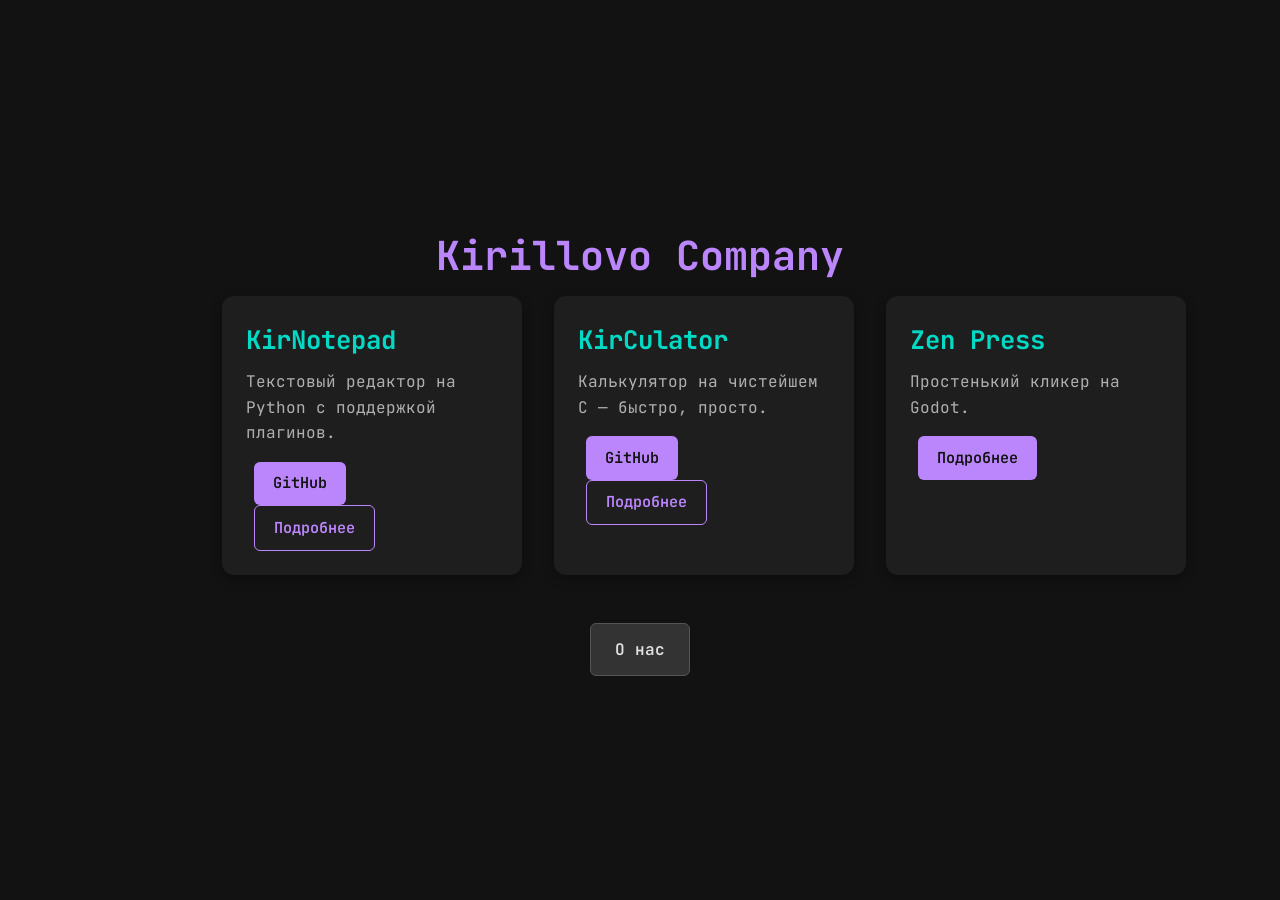
<file: index.html>
<!DOCTYPE html>
<html lang="ru">
<head>
    <meta charset="utf-8">
    <meta name="viewport" content="width=device-width, initial-scale=1.0">
    <title>Kirillovo Company Сайт</title>
    <link rel="stylesheet" href="styles.css">
    <link href="https://fonts.googleapis.com/css2?family=JetBrains+Mono:wght@400;600&display=swap" rel="stylesheet">
</head>
<body>
<div class="container">
    <header>
        <h1>Kirillovo Company</h1>
    </header>

    <main>
        <div class="projects">
            <!-- KirNotepad -->
            <div class="project-card">
                <h2>KirNotepad</h2>
                <p>Текстовый редактор на Python с поддержкой плагинов.</p>
                <a href="https://github.com/Kirillovo-Company/KirNotepad" target="_blank" class="btn">GitHub</a>
                <a href="kirnotepad/index.html" class="btn secondary">Подробнее</a>
            </div>

            <!-- KirCulator -->
            <div class="project-card">
                <h2>KirCulator</h2>
                <p>Калькулятор на чистейшем C — быстро, просто.</p>
                <a href="https://github.com/mrmerka/KirCulator" target="_blank" class="btn">GitHub</a>
                <a href="kirculator/index.html" class="btn secondary">Подробнее</a>
            </div>
            <div class="project-card">
                <h2>Zen Press</h2>
                <p>Простенький кликер на Godot.</p>
                <a href="zenpress/index.html" target="_blank" class="btn">Подробнее</a>
            </div>
        </div>
    </main>

    <footer>
        <a href="aboutus/index.html" class="btn about-btn">О нас</a>
    </footer>
</div>
</body>
</html>
</file>
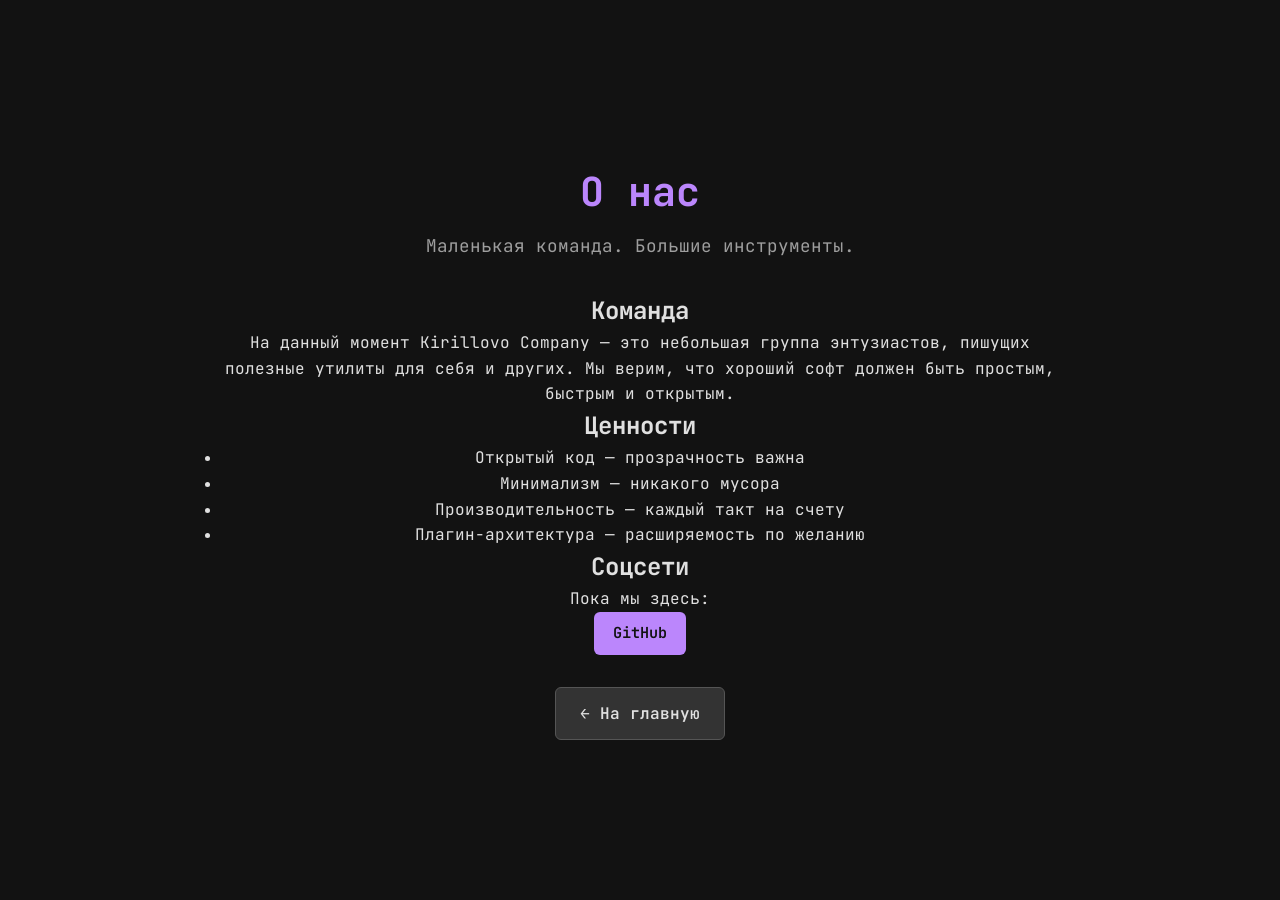
<file: aboutus/index.html>
<!DOCTYPE html>
<html lang="ru">
<head>
    <meta charset="utf-8">
    <meta name="viewport" content="width=device-width, initial-scale=1.0">
    <title>О нас — Kirillovo Company</title>
    <link rel="stylesheet" href="styles.css">
    <link href="https://fonts.googleapis.com/css2?family=JetBrains+Mono:wght@400;600&display=swap" rel="stylesheet">
</head>
<body>
<div class="container">
    <header>
        <h1>О нас</h1>
        <p>Маленькая команда. Большие инструменты.</p>
    </header>

    <main class="about-content">
        <section class="team">
            <h2>Команда</h2>
            <p>На данный момент Kirillovo Company — это небольшая группа энтузиастов, пишущих полезные утилиты для себя и других. Мы верим, что хороший софт должен быть простым, быстрым и открытым.</p>
        </section>

        <section class="values">
            <h2>Ценности</h2>
            <ul>
                <li>Открытый код — прозрачность важна</li>
                <li>Минимализм — никакого мусора</li>
                <li>Производительность — каждый такт на счету</li>
                <li>Плагин-архитектура — расширяемость по желанию</li>
            </ul>
        </section>

        <section class="social">
            <h2>Соцсети</h2>
            <p>Пока мы здесь:</p>
            <div class="links">
                <a href="https://github.com/Kirillovo-Company" target="_blank" class="btn">GitHub</a>
            </div>
        </section>
    </main>

    <footer>
        <a href="https://kirillovo-company.github.io/" class="btn about-btn">← На главную</a>
    </footer>
</div>
</body>
</html>
</file>
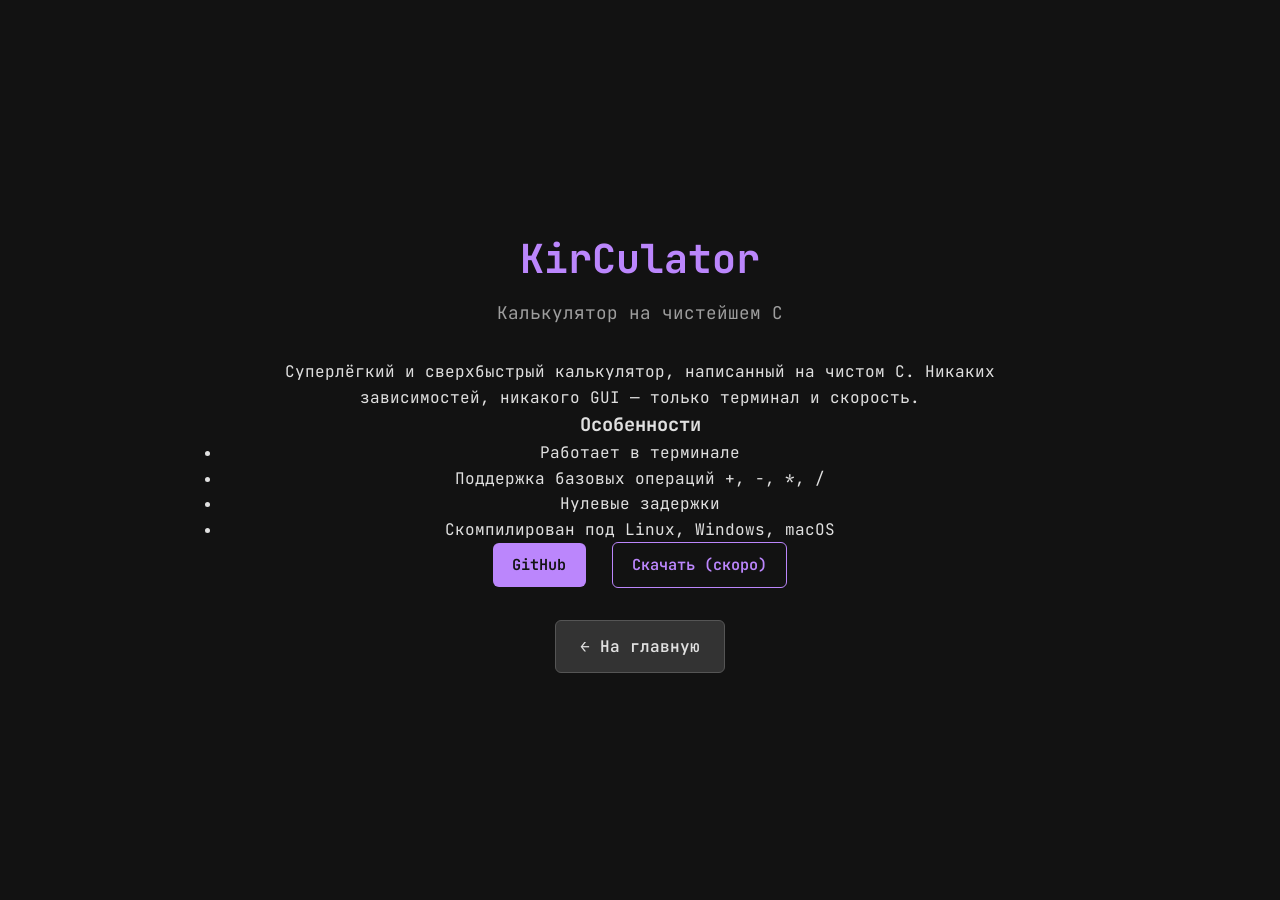
<file: kirculator/index.html>
<!DOCTYPE html>
<html lang="ru">
<head>
    <meta charset="utf-8">
    <meta name="viewport" content="width=device-width, initial-scale=1.0">
    <title>KirCulator — Kirillovo Company</title>
    <link rel="stylesheet" href="styles.css">
    <link href="https://fonts.googleapis.com/css2?family=JetBrains+Mono:wght@400;600&display=swap" rel="stylesheet">
</head>
<body>
    <div class="container">
        <header>
            <h1>KirCulator</h1>
            <p>Калькулятор на чистейшем C</p>
        </header>

        <main>
            <section class="project-page">
                <p>Суперлёгкий и сверхбыстрый калькулятор, написанный на чистом C. Никаких зависимостей, никакого GUI — только терминал и скорость.</p>

                <h3>Особенности</h3>
                <ul>
                    <li>Работает в терминале</li>
                    <li>Поддержка базовых операций +, -, *, /</li>
                    <li>Нулевые задержки</li>
                    <li>Скомпилирован под Linux, Windows, macOS</li>
                </ul>

                <div class="actions">
                    <a href="https://github.com/mrmerka/KirCulator" target="_blank" class="btn">GitHub</a>
                    <a href="#" class="btn secondary">Скачать (скоро)</a>
                </div>
            </section>
        </main>

        <footer>
            <a href="https://kirillovo-company.github.io/" class="btn about-btn">← На главную</a>
        </footer>
    </div>
</body>
</html>
</file>
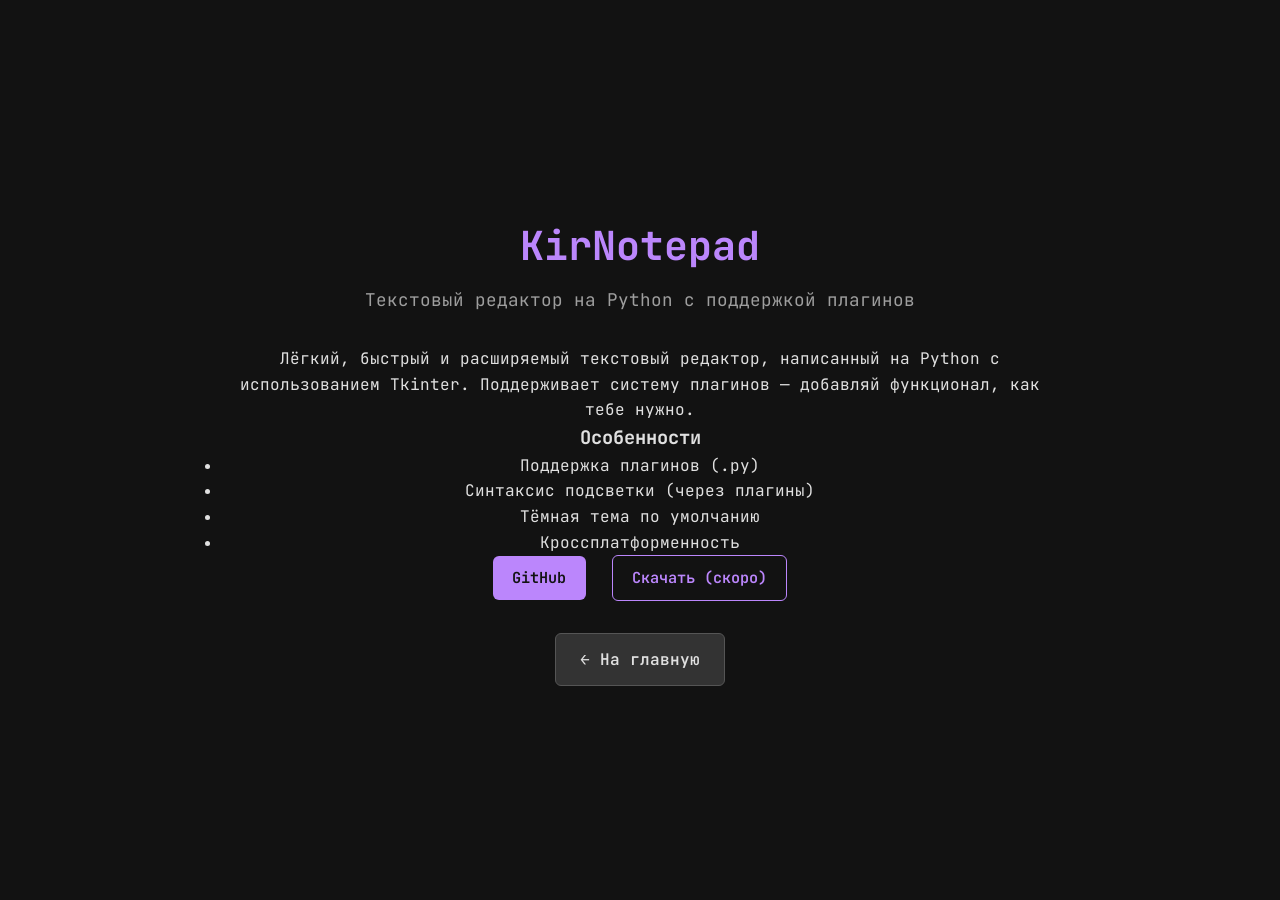
<file: kirnotepad/index.html>
<!DOCTYPE html>
<html lang="ru">
<head>
    <meta charset="utf-8">
    <meta name="viewport" content="width=device-width, initial-scale=1.0">
    <title>KirNotepad — Kirillovo Company</title>
    <link rel="stylesheet" href="styles.css">
    <link href="https://fonts.googleapis.com/css2?family=JetBrains+Mono:wght@400;600&display=swap" rel="stylesheet">
</head>
<body>
    <div class="container">
        <header>
            <h1>KirNotepad</h1>
            <p>Текстовый редактор на Python с поддержкой плагинов</p>
        </header>

        <main>
            <section class="project-page">
                <p>Лёгкий, быстрый и расширяемый текстовый редактор, написанный на Python с использованием Tkinter. Поддерживает систему плагинов — добавляй функционал, как тебе нужно.</p>

                <h3>Особенности</h3>
                <ul>
                    <li>Поддержка плагинов (.py)</li>
                    <li>Синтаксис подсветки (через плагины)</li>
                    <li>Тёмная тема по умолчанию</li>
                    <li>Кроссплатформенность</li>
                </ul>

                <div class="actions">
                    <a href="https://github.com/Kirillovo-Company/KirNotepad" target="_blank" class="btn">GitHub</a>
                    <a href="#" class="btn secondary">Скачать (скоро)</a>
                </div>
            </section>
        </main>

        <footer>
            <a href="https://kirillovo-company.github.io/" class="btn about-btn">← На главную</a>
        </footer>
    </div>
</body>
</html>
</file>
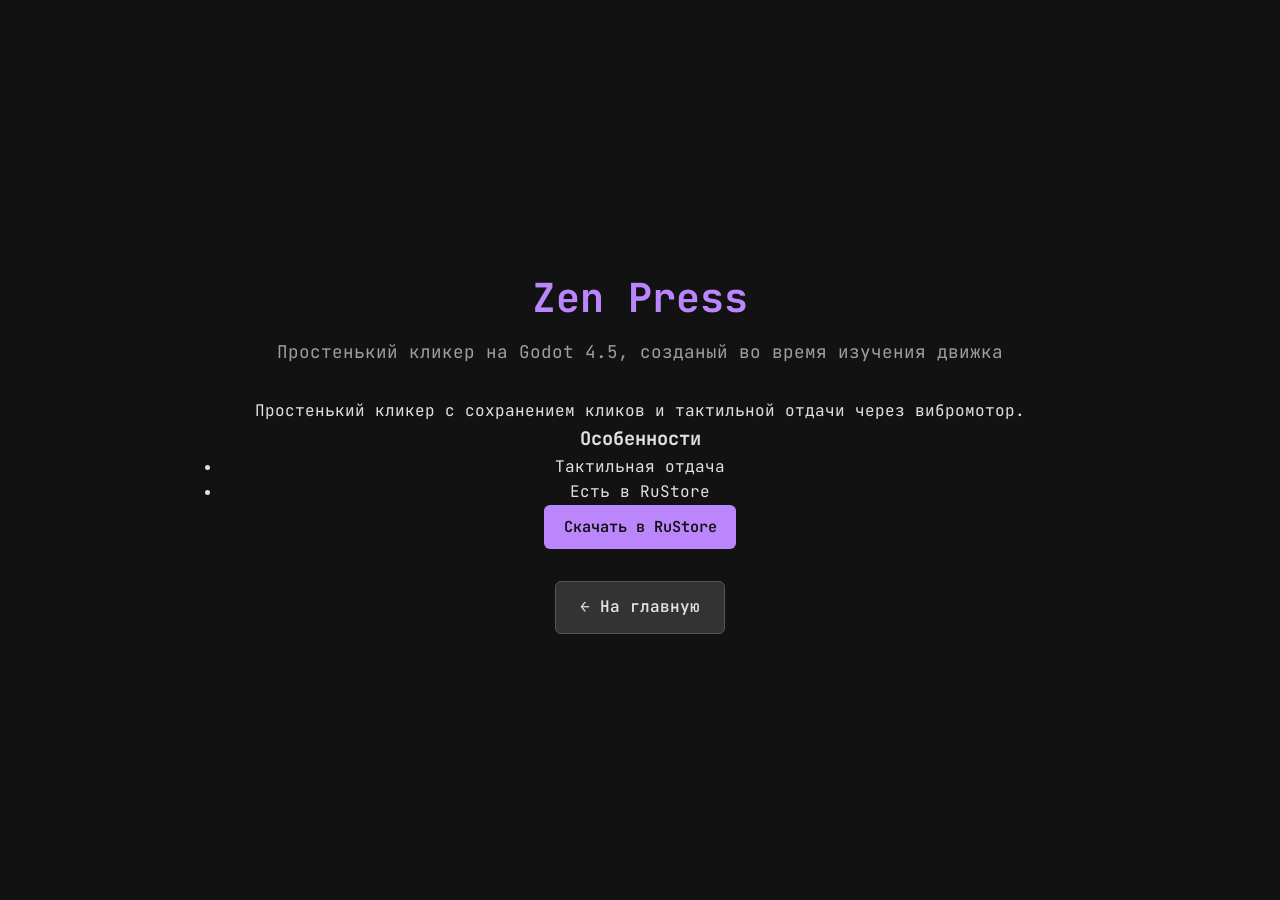
<file: zenpress/index.html>
<!DOCTYPE html>
<html lang="ru">
<head>
    <meta charset="utf-8">
    <meta name="viewport" content="width=device-width, initial-scale=1.0">
    <title>Zen Press — Kirillovo Company</title>
    <link rel="stylesheet" href="styles.css">
    <link href="https://fonts.googleapis.com/css2?family=JetBrains+Mono:wght@400;600&display=swap" rel="stylesheet">
</head>
<body>
    <div class="container">
        <header>
            <h1>Zen Press</h1>
            <p>Простенький кликер на Godot 4.5, созданый во время изучения движка</p>
        </header>

        <main>
            <section class="project-page">
                <p>Простенький кликер с сохранением кликов и тактильной отдачи через вибромотор.</p>

                <h3>Особенности</h3>
                <ul>
                    <li>Тактильная отдача</li>
                    <li>Есть в RuStore</li>
                </ul>

                <div class="actions">
                    <a href="https://www.rustore.ru/catalog/app/com.kirillovocompany.zenpress" target="_blank" class="btn">Скачать в RuStore</a>
                </div>
            </section>
        </main>

        <footer>
            <a href="https://kirillovo-company.github.io/" class="btn about-btn">← На главную</a>
        </footer>
    </div>
</body>
</html>
</file>
<file: styles.css>
/* Обнуление и базовые стили */
* {
    margin: 0;
    padding: 0;
    box-sizing: border-box;
}

body {
    background-color: #121212;
    color: #e0e0e0;
    font-family: 'JetBrains Mono', 'Courier New', monospace;
    line-height: 1.6;
    min-height: 100vh;
    display: flex;
    align-items: center;
    justify-content: center;
}

.container {
    width: 90%;
    max-width: 900px;
    padding: 2rem;
    text-align: center;
}

header h1 {
    font-size: 2.5rem;
    margin-bottom: 0.5rem;
    color: #bb86fc;
}

header p {
    font-size: 1.1rem;
    color: #9e9e9e;
    margin-bottom: 2rem;
}

/* Проекты */
.projects {
    display: flex;
    flex-direction: column;
    gap: 2rem;
    margin-bottom: 3rem;
}

.project-card {
    background-color: #1e1e1e;
    padding: 1.5rem;
    border-radius: 12px;
    box-shadow: 0 4px 12px rgba(0, 0, 0, 0.3);
    text-align: left;
    transition: transform 0.2s ease;
}

.project-card:hover {
    transform: translateY(-4px);
}

.project-card h2 {
    font-size: 1.6rem;
    color: #03dac6;
    margin-bottom: 0.5rem;
}

.project-card p {
    color: #b0b0b0;
    margin-bottom: 1rem;
    font-size: 1rem;
}

/* Кнопки */
.btn {
    display: inline-block;
    padding: 0.6rem 1.2rem;
    margin: 0 0.5rem;
    font-size: 0.95rem;
    font-weight: 600;
    text-decoration: none;
    border-radius: 6px;
    cursor: pointer;
    transition: all 0.2s ease;
}

.btn.primary,
.btn {
    background-color: #bb86fc;
    color: #121212;
}

.btn.primary:hover,
.btn:hover {
    background-color: #9d69d9;
    transform: scale(1.05);
}

.btn.secondary {
    background-color: transparent;
    color: #bb86fc;
    border: 1px solid #bb86fc;
}

.btn.secondary:hover {
    background-color: rgba(187, 134, 252, 0.1);
}

.about-btn {
    background-color: #333;
    color: #e0e0e0;
    border: 1px solid #555;
    font-size: 1rem;
    padding: 0.8rem 1.5rem;
}

.about-btn:hover {
    background-color: #444;
    border-color: #666;
}

/* Футер */
footer {
    margin-top: 2rem;
}

/* Адаптивность */
@media (min-width: 768px) {
    .projects {
        flex-direction: row;
        justify-content: space-between;
    }
    .project-card {
        flex: 1;
        min-width: 300px;
    }
}
</file>
<file: aboutus/styles.css>
/* Обнуление и базовые стили */
* {
    margin: 0;
    padding: 0;
    box-sizing: border-box;
}

body {
    background-color: #121212;
    color: #e0e0e0;
    font-family: 'JetBrains Mono', 'Courier New', monospace;
    line-height: 1.6;
    min-height: 100vh;
    display: flex;
    align-items: center;
    justify-content: center;
}

.container {
    width: 90%;
    max-width: 900px;
    padding: 2rem;
    text-align: center;
}

header h1 {
    font-size: 2.5rem;
    margin-bottom: 0.5rem;
    color: #bb86fc;
}

header p {
    font-size: 1.1rem;
    color: #9e9e9e;
    margin-bottom: 2rem;
}

/* Проекты */
.projects {
    display: flex;
    flex-direction: column;
    gap: 2rem;
    margin-bottom: 3rem;
}

.project-card {
    background-color: #1e1e1e;
    padding: 1.5rem;
    border-radius: 12px;
    box-shadow: 0 4px 12px rgba(0, 0, 0, 0.3);
    text-align: left;
    transition: transform 0.2s ease;
}

.project-card:hover {
    transform: translateY(-4px);
}

.project-card h2 {
    font-size: 1.6rem;
    color: #03dac6;
    margin-bottom: 0.5rem;
}

.project-card p {
    color: #b0b0b0;
    margin-bottom: 1rem;
    font-size: 1rem;
}

/* Кнопки */
.btn {
    display: inline-block;
    padding: 0.6rem 1.2rem;
    margin: 0 0.5rem;
    font-size: 0.95rem;
    font-weight: 600;
    text-decoration: none;
    border-radius: 6px;
    cursor: pointer;
    transition: all 0.2s ease;
}

.btn.primary,
.btn {
    background-color: #bb86fc;
    color: #121212;
}

.btn.primary:hover,
.btn:hover {
    background-color: #9d69d9;
    transform: scale(1.05);
}

.btn.secondary {
    background-color: transparent;
    color: #bb86fc;
    border: 1px solid #bb86fc;
}

.btn.secondary:hover {
    background-color: rgba(187, 134, 252, 0.1);
}

.about-btn {
    background-color: #333;
    color: #e0e0e0;
    border: 1px solid #555;
    font-size: 1rem;
    padding: 0.8rem 1.5rem;
}

.about-btn:hover {
    background-color: #444;
    border-color: #666;
}

/* Футер */
footer {
    margin-top: 2rem;
}

/* Адаптивность */
@media (min-width: 768px) {
    .projects {
        flex-direction: row;
        justify-content: space-between;
    }
    .project-card {
        flex: 1;
        min-width: 300px;
    }
}
</file>
<file: kirculator/styles.css>
/* Обнуление и базовые стили */
* {
    margin: 0;
    padding: 0;
    box-sizing: border-box;
}

body {
    background-color: #121212;
    color: #e0e0e0;
    font-family: 'JetBrains Mono', 'Courier New', monospace;
    line-height: 1.6;
    min-height: 100vh;
    display: flex;
    align-items: center;
    justify-content: center;
}

.container {
    width: 90%;
    max-width: 900px;
    padding: 2rem;
    text-align: center;
}

header h1 {
    font-size: 2.5rem;
    margin-bottom: 0.5rem;
    color: #bb86fc;
}

header p {
    font-size: 1.1rem;
    color: #9e9e9e;
    margin-bottom: 2rem;
}

/* Проекты */
.projects {
    display: flex;
    flex-direction: column;
    gap: 2rem;
    margin-bottom: 3rem;
}

.project-card {
    background-color: #1e1e1e;
    padding: 1.5rem;
    border-radius: 12px;
    box-shadow: 0 4px 12px rgba(0, 0, 0, 0.3);
    text-align: left;
    transition: transform 0.2s ease;
}

.project-card:hover {
    transform: translateY(-4px);
}

.project-card h2 {
    font-size: 1.6rem;
    color: #03dac6;
    margin-bottom: 0.5rem;
}

.project-card p {
    color: #b0b0b0;
    margin-bottom: 1rem;
    font-size: 1rem;
}

/* Кнопки */
.btn {
    display: inline-block;
    padding: 0.6rem 1.2rem;
    margin: 0 0.5rem;
    font-size: 0.95rem;
    font-weight: 600;
    text-decoration: none;
    border-radius: 6px;
    cursor: pointer;
    transition: all 0.2s ease;
}

.btn.primary,
.btn {
    background-color: #bb86fc;
    color: #121212;
}

.btn.primary:hover,
.btn:hover {
    background-color: #9d69d9;
    transform: scale(1.05);
}

.btn.secondary {
    background-color: transparent;
    color: #bb86fc;
    border: 1px solid #bb86fc;
}

.btn.secondary:hover {
    background-color: rgba(187, 134, 252, 0.1);
}

.about-btn {
    background-color: #333;
    color: #e0e0e0;
    border: 1px solid #555;
    font-size: 1rem;
    padding: 0.8rem 1.5rem;
}

.about-btn:hover {
    background-color: #444;
    border-color: #666;
}

/* Футер */
footer {
    margin-top: 2rem;
}

/* Адаптивность */
@media (min-width: 768px) {
    .projects {
        flex-direction: row;
        justify-content: space-between;
    }
    .project-card {
        flex: 1;
        min-width: 300px;
    }
}
</file>
<file: kirnotepad/styles.css>
/* Обнуление и базовые стили */
* {
    margin: 0;
    padding: 0;
    box-sizing: border-box;
}

body {
    background-color: #121212;
    color: #e0e0e0;
    font-family: 'JetBrains Mono', 'Courier New', monospace;
    line-height: 1.6;
    min-height: 100vh;
    display: flex;
    align-items: center;
    justify-content: center;
}

.container {
    width: 90%;
    max-width: 900px;
    padding: 2rem;
    text-align: center;
}

header h1 {
    font-size: 2.5rem;
    margin-bottom: 0.5rem;
    color: #bb86fc;
}

header p {
    font-size: 1.1rem;
    color: #9e9e9e;
    margin-bottom: 2rem;
}

/* Проекты */
.projects {
    display: flex;
    flex-direction: column;
    gap: 2rem;
    margin-bottom: 3rem;
}

.project-card {
    background-color: #1e1e1e;
    padding: 1.5rem;
    border-radius: 12px;
    box-shadow: 0 4px 12px rgba(0, 0, 0, 0.3);
    text-align: left;
    transition: transform 0.2s ease;
}

.project-card:hover {
    transform: translateY(-4px);
}

.project-card h2 {
    font-size: 1.6rem;
    color: #03dac6;
    margin-bottom: 0.5rem;
}

.project-card p {
    color: #b0b0b0;
    margin-bottom: 1rem;
    font-size: 1rem;
}

/* Кнопки */
.btn {
    display: inline-block;
    padding: 0.6rem 1.2rem;
    margin: 0 0.5rem;
    font-size: 0.95rem;
    font-weight: 600;
    text-decoration: none;
    border-radius: 6px;
    cursor: pointer;
    transition: all 0.2s ease;
}

.btn.primary,
.btn {
    background-color: #bb86fc;
    color: #121212;
}

.btn.primary:hover,
.btn:hover {
    background-color: #9d69d9;
    transform: scale(1.05);
}

.btn.secondary {
    background-color: transparent;
    color: #bb86fc;
    border: 1px solid #bb86fc;
}

.btn.secondary:hover {
    background-color: rgba(187, 134, 252, 0.1);
}

.about-btn {
    background-color: #333;
    color: #e0e0e0;
    border: 1px solid #555;
    font-size: 1rem;
    padding: 0.8rem 1.5rem;
}

.about-btn:hover {
    background-color: #444;
    border-color: #666;
}

/* Футер */
footer {
    margin-top: 2rem;
}

/* Адаптивность */
@media (min-width: 768px) {
    .projects {
        flex-direction: row;
        justify-content: space-between;
    }
    .project-card {
        flex: 1;
        min-width: 300px;
    }
}
</file>
<file: zenpress/styles.css>
/* Обнуление и базовые стили */
* {
    margin: 0;
    padding: 0;
    box-sizing: border-box;
}

body {
    background-color: #121212;
    color: #e0e0e0;
    font-family: 'JetBrains Mono', 'Courier New', monospace;
    line-height: 1.6;
    min-height: 100vh;
    display: flex;
    align-items: center;
    justify-content: center;
}

.container {
    width: 90%;
    max-width: 900px;
    padding: 2rem;
    text-align: center;
}

header h1 {
    font-size: 2.5rem;
    margin-bottom: 0.5rem;
    color: #bb86fc;
}

header p {
    font-size: 1.1rem;
    color: #9e9e9e;
    margin-bottom: 2rem;
}

/* Проекты */
.projects {
    display: flex;
    flex-direction: column;
    gap: 2rem;
    margin-bottom: 3rem;
}

.project-card {
    background-color: #1e1e1e;
    padding: 1.5rem;
    border-radius: 12px;
    box-shadow: 0 4px 12px rgba(0, 0, 0, 0.3);
    text-align: left;
    transition: transform 0.2s ease;
}

.project-card:hover {
    transform: translateY(-4px);
}

.project-card h2 {
    font-size: 1.6rem;
    color: #03dac6;
    margin-bottom: 0.5rem;
}

.project-card p {
    color: #b0b0b0;
    margin-bottom: 1rem;
    font-size: 1rem;
}

/* Кнопки */
.btn {
    display: inline-block;
    padding: 0.6rem 1.2rem;
    margin: 0 0.5rem;
    font-size: 0.95rem;
    font-weight: 600;
    text-decoration: none;
    border-radius: 6px;
    cursor: pointer;
    transition: all 0.2s ease;
}

.btn.primary,
.btn {
    background-color: #bb86fc;
    color: #121212;
}

.btn.primary:hover,
.btn:hover {
    background-color: #9d69d9;
    transform: scale(1.05);
}

.btn.secondary {
    background-color: transparent;
    color: #bb86fc;
    border: 1px solid #bb86fc;
}

.btn.secondary:hover {
    background-color: rgba(187, 134, 252, 0.1);
}

.about-btn {
    background-color: #333;
    color: #e0e0e0;
    border: 1px solid #555;
    font-size: 1rem;
    padding: 0.8rem 1.5rem;
}

.about-btn:hover {
    background-color: #444;
    border-color: #666;
}

/* Футер */
footer {
    margin-top: 2rem;
}

/* Адаптивность */
@media (min-width: 768px) {
    .projects {
        flex-direction: row;
        justify-content: space-between;
    }
    .project-card {
        flex: 1;
        min-width: 300px;
    }
}
</file>
